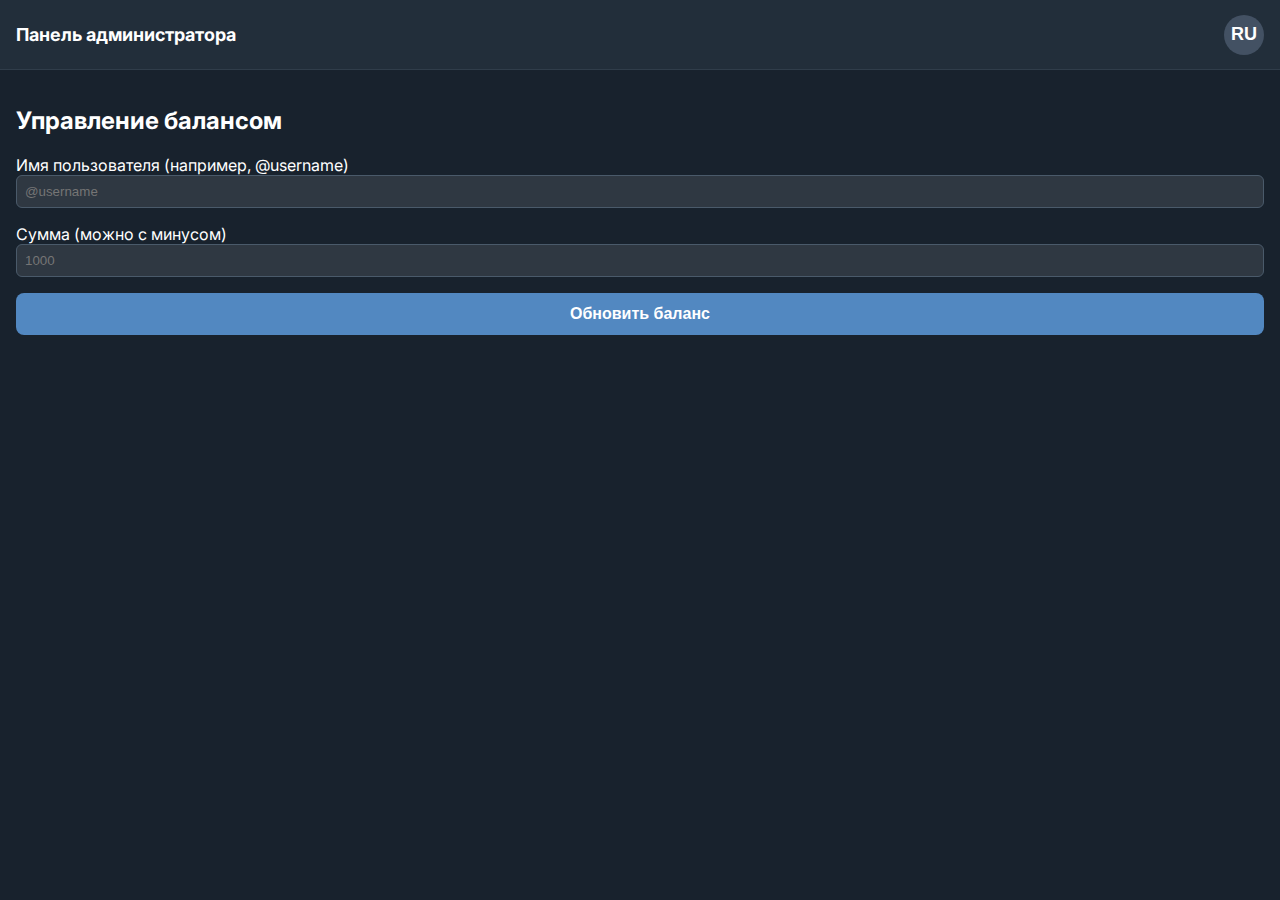
<file: admin.html>
<!DOCTYPE html>
<html lang="ru">
<head>
    <meta charset="UTF-8">
    <meta name="viewport" content="width=device-width, initial-scale=1.0, user-scalable=no">
    <title>Admin Panel</title>
    <link rel="stylesheet" href="css/style.css">
    <link rel="preconnect" href="https://fonts.googleapis.com">
    <link rel="preconnect" href="https://fonts.gstatic.com" crossorigin>
    <link href="https://fonts.googleapis.com/css2?family=Inter:wght@400;500;600;700;900&display=swap" rel="stylesheet">
</head>
<body>
    <header class="header">
        <div class="user-info">
            <h1 class="font-bold text-lg" data-lang="admin_panel_title">Панель администратора</h1>
        </div>
         <div class="controls">
             <button id="lang-switcher" class="lang-switcher">RU</button>
        </div>
    </header>

    <main class="main-content">
        <div class="admin-form">
            <h2 class="text-lg font-bold mb-4" data-lang="admin_balance_management">Управление балансом</h2>
            <div class="form-group">
                <label for="username-input" data-lang="admin_username">Имя пользователя (например, @username)</label>
                <input type="text" id="username-input" placeholder="@username">
            </div>
            <div class="form-group">
                <label for="amount-input" data-lang="admin_amount">Сумма (можно с минусом)</label>
                <input type="number" id="amount-input" placeholder="1000">
            </div>
            <button id="update-balance-btn" class="action-button" data-lang="admin_update_balance">Обновить баланс</button>
        </div>
        <div id="admin-status" class="admin-status"></div>
    </main>
    
    <script src="https://telegram.org/js/telegram-web-app.js"></script>
    <script src="js/translations.js"></script>
    <script src="js/script.js"></script>
</body>
</html>
</file>
<file: css/style.css>
/* --- ПЕРЕМЕННЫЕ И ОСНОВНЫЕ СТИЛИ --- */
:root {
    --tg-theme-bg-color: #18222d;
    --tg-theme-text-color: #ffffff;
    --tg-theme-button-color: #5288c1;
    --tg-theme-button-text-color: #ffffff;
    --tg-theme-secondary-bg-color: #222e3a;
}

body {
    font-family: 'Inter', sans-serif;
    background-color: var(--tg-theme-bg-color);
    color: var(--tg-theme-text-color);
    margin: 0;
    padding: 0;
    display: flex;
    flex-direction: column;
    height: 100vh;
    overflow: hidden;
}

/* --- ШАПКА --- */
.header {
    background-color: var(--tg-theme-secondary-bg-color);
    padding: 12px 16px;
    border-bottom: 1px solid #303d4a;
    display: flex;
    justify-content: space-between;
    align-items: center;
    gap: 16px;
    flex-shrink: 0;
}
.header .user-info { display: flex; align-items: center; gap: 12px; }
.header .user-info img { width: 48px; height: 48px; border-radius: 50%; }
.header .user-info h1 { font-weight: 700; font-size: 1.125rem; }
.header .user-info p { font-size: 0.875rem; color: #8a9aab; }
.header .controls { display: flex; align-items: center; gap: 8px; }
.lang-switcher { background-color: rgba(100, 116, 139, 0.5); border-radius: 50%; width: 40px; height: 40px; display: flex; align-items: center; justify-content: center; font-size: 1.125rem; font-weight: 700; border: none; color: white; cursor: pointer; }

/* --- ОСНОВНОЙ КОНТЕНТ --- */
.main-content { flex-grow: 1; overflow-y: auto; padding: 16px; }
.grid { display: grid; grid-template-columns: repeat(2, minmax(0, 1fr)); gap: 1rem; }
.case-card { background: linear-gradient(145deg, #2a3a4a, #1e2a36); border: 1px solid #4a5a6a; border-radius: 0.5rem; padding: 0.75rem; text-align: center; display: flex; flex-direction: column; }
.case-img { margin: 0 auto 0.75rem; border-radius: 0.375rem; }
.case-price { display: flex; align-items: center; justify-content: center; gap: 4px; margin-top: 4px; }
.case-price .text-yellow-400 { color: #facc15; font-size: 1.125rem; font-weight: 700; }
.case-price span:last-child { font-weight: 700; font-size: 1.25rem; }
.case-actions { margin-top: auto; display: flex; gap: 8px; padding-top: 12px; }
.case-btn { flex-grow: 1; padding: 8px; border: none; border-radius: 6px; font-weight: 600; cursor: pointer; }
.case-btn.open { background-color: var(--tg-theme-button-color); color: var(--tg-theme-button-text-color); }
.case-btn.view { background-color: #3a4a5a; color: white; }

/* --- ЕЖЕДНЕВНЫЙ БОНУС --- */
.daily-bonus-card { background-color: rgba(82, 136, 193, 0.2); border: 1px solid var(--tg-theme-button-color); border-radius: 12px; padding: 16px; text-align: center; margin-bottom: 16px; }
.daily-bonus-card .action-button:disabled { background-color: #3a4a5a; cursor: not-allowed; opacity: 0.7; }

/* --- ПРОФИЛЬ --- */
.profile-card { background-color: var(--tg-theme-secondary-bg-color); padding: 16px; border-radius: 12px; }
.inventory-grid { display: grid; grid-template-columns: repeat(auto-fill, minmax(100px, 1fr)); gap: 12px; }
.inventory-item { background-color: var(--tg-theme-secondary-bg-color); border-radius: 8px; padding: 8px; text-align: center; display: flex; flex-direction: column; justify-content: space-between; }
.item-name { font-size: 0.875rem; font-weight: 500; }
.item-rarity { font-size: 0.75rem; font-weight: 700; margin-top: 4px; }
.inventory-item-actions { margin-top: 8px; }
.withdraw-btn { background-color: #27ae60; color: white; border: none; width: 100%; padding: 4px 0; font-size: 12px; font-weight: 600; border-radius: 4px; cursor: pointer; }
.withdraw-btn:disabled { background-color: #3a4a5a; cursor: not-allowed; opacity: 0.7; }

/* --- УЛУЧШЕНИЕ (КРАФТ) --- */
.upgrade-container { display: flex; flex-direction: column; gap: 24px; }
.crafting-slots { display: grid; grid-template-columns: repeat(5, 1fr); gap: 8px; margin-bottom: 12px; }
.crafting-slot { width: 100%; aspect-ratio: 1 / 1; background-color: rgba(255, 255, 255, 0.05); border: 2px dashed #4a5a6a; border-radius: 8px; display: flex; align-items: center; justify-content: center; font-size: 24px; color: #8a9aab; cursor: pointer; position: relative; }
.crafting-slot img { width: 100%; height: 100%; object-fit: cover; border-radius: 6px; }
.inventory-grid-upgrade { display: grid; grid-template-columns: repeat(auto-fill, minmax(80px, 1fr)); gap: 8px; max-height: 40vh; overflow-y: auto; padding: 8px; background-color: rgba(0,0,0,0.2); border-radius: 8px;}
.inventory-item-upgrade { cursor: pointer; opacity: 1; transition: opacity 0.2s; }
.inventory-item-upgrade.selected { opacity: 0.3; pointer-events: none; }
.action-button { width: 100%; padding: 12px; background-color: var(--tg-theme-button-color); color: var(--tg-theme-button-text-color); border: none; border-radius: 8px; font-size: 16px; font-weight: 700; cursor: pointer; }
.action-button:disabled { background-color: #3a4a5a; cursor: not-allowed; }

/* --- МОДАЛЬНЫЕ ОКНА --- */
.modal { display: none; position: fixed; z-index: 1000; left: 0; top: 0; width: 100%; height: 100%; background-color: rgba(0,0,0,0.6); justify-content: center; align-items: center; }
.modal-content { background-color: var(--tg-theme-secondary-bg-color); padding: 24px; border-radius: 16px; text-align: center; position: relative; width: 90%; max-width: 350px; }
.close-button { position: absolute; top: 10px; right: 15px; color: #aaa; font-size: 28px; font-weight: bold; cursor: pointer; }
.form-group { display: flex; flex-direction: column; margin-bottom: 16px; text-align: left;}
.form-group input { background-color: rgba(255, 255, 255, 0.1); border: 1px solid #4a5a6a; border-radius: 6px; padding: 8px; color: white; }
.view-case-loot { max-height: 60vh; overflow-y: auto; }
.loot-item { display: flex; align-items: center; justify-content: space-between; padding: 8px; border-bottom: 1px solid #303d4a; }
.loot-item:last-child { border-bottom: none; }

/* --- АНИМАЦИЯ ОТКРЫТИЯ КЕЙСА --- */
.case-opening-modal h2 { font-size: 1.25rem; font-weight: 700; margin-bottom: 16px; }
.roulette-container { width: 100%; overflow: hidden; position: relative; height: 120px; background-color: rgba(0,0,0,0.2); border-radius: 8px; }
.roulette-ticker { position: absolute; top: 0; left: 50%; transform: translateX(-50%); width: 4px; height: 100%; background-color: #f39c12; z-index: 2; box-shadow: 0 0 10px #f39c12; }
.roulette { display: flex; height: 100%; position: relative; transition: transform 5s cubic-bezier(0.2, 0.8, 0.2, 1); }
.roulette-item { width: 120px; height: 120px; flex-shrink: 0; display: flex; flex-direction: column; align-items: center; justify-content: center; padding: 8px; box-sizing: border-box; }
.roulette-item img { max-width: 80%; max-height: 60%; }
.roulette-item p { font-size: 12px; margin-top: 4px; text-align: center; }
.case-result { margin-top: 16px; }
.case-result.hidden { display: none; }
#result-item-name { font-size: 1.5rem; font-weight: 900; }
#result-item-rarity { font-size: 1rem; font-weight: 600; margin-bottom: 16px; }

/* --- ЛЕНТА ДРОПОВ --- */
.live-drop-section { margin-top: 24px; }
.live-drop-title { font-size: 1.25rem; font-weight: 700; margin-bottom: 12px; }
.live-drop-feed { display: flex; flex-direction: column; gap: 8px; }
.live-drop-item { background-color: rgba(255, 255, 255, 0.05); padding: 12px; border-radius: 8px; display: flex; align-items: center; gap: 12px; }
.live-drop-item img { width: 40px; height: 40px; border-radius: 50%; }

/* --- НАВИГАЦИЯ (FOOTER) --- */
.footer { display: grid; grid-template-columns: repeat(4, 1fr); background-color: var(--tg-theme-secondary-bg-color); border-top: 1px solid #303d4a; padding: 8px 0; flex-shrink: 0; }
.footer-btn { display: flex; flex-direction: column; align-items: center; justify-content: center; gap: 4px; color: #8a9aab; font-size: 12px; font-weight: 500; padding: 4px; border-radius: 8px; transition: background-color 0.2s, color 0.2s; text-decoration: none; }
.footer-btn.active { color: var(--tg-theme-button-color); }
.footer-btn:active { background-color: rgba(255, 255, 255, 0.1); }
</file>
